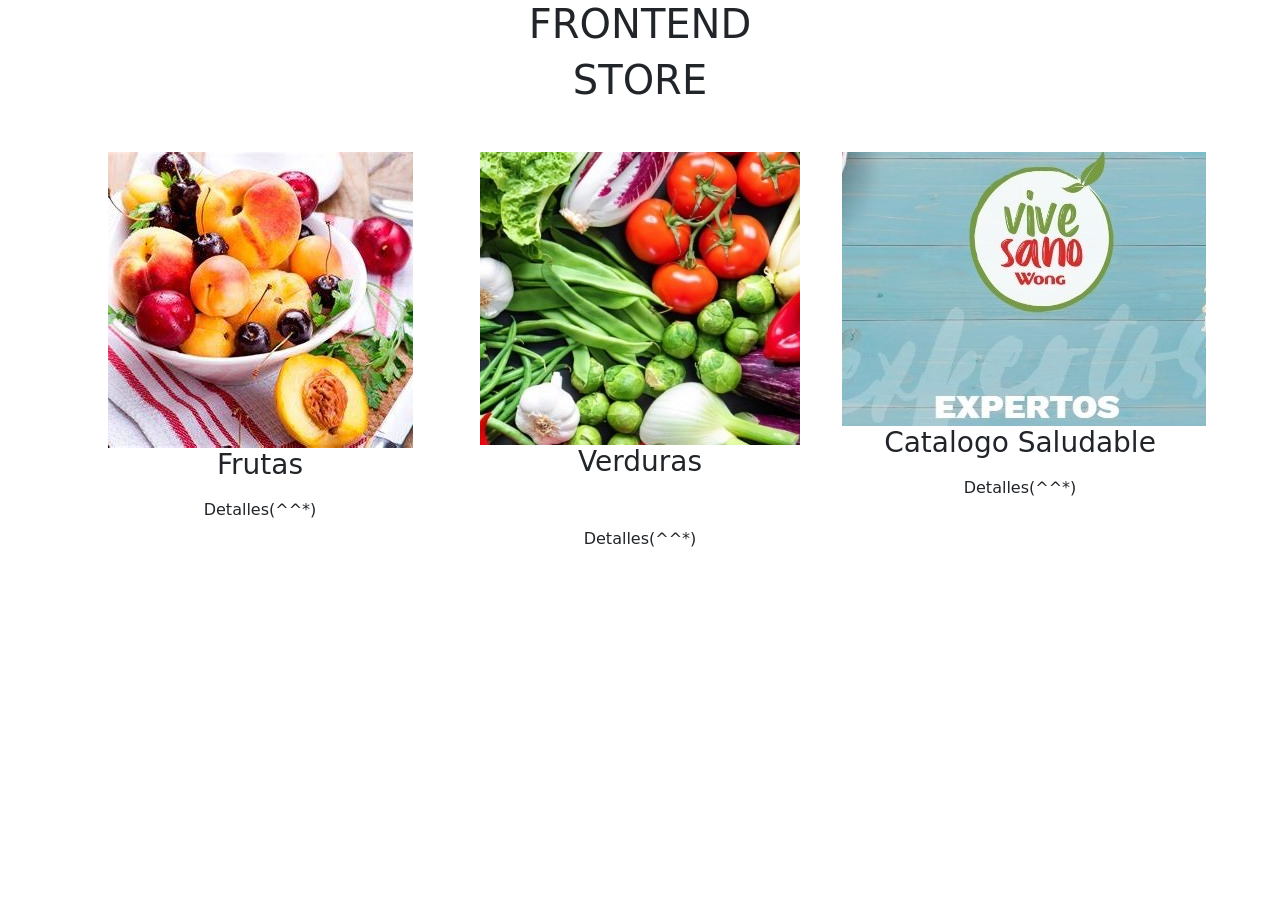
<file: Teniente Alicornio/Index.html>
<!DOCTYPE html>
<html lang="es">
<head>
  <meta charset="UTF-8">
  <title>Bootstrap 5 Example</title>
  <meta charset="utf-8">
  <meta name="viewport" content="width=device-width, initial-scale=1">
  <link href="https://cdn.jsdelivr.net/npm/bootstrap@5.3.2/dist/css/bootstrap.min.css" rel="stylesheet">
  <script src="https://cdn.jsdelivr.net/npm/bootstrap@5.3.2/dist/js/bootstrap.bundle.min.js"></script>
</head>
<body>

<center>
  <h1>FRONTEND</h1>
  <h1>STORE</h1>
</center>
<div class="container mt-5">
  <div class="row">
    <div class="col-sm-4">
      <center><img src="img/Frutas.jpeg">
        <h3>Frutas</h3></center>
      
      <div class="container mt-3">
      <center>Detalles(^^*)</center>
      </div>
    </div>
    
    <div class="col-sm-4">
      <center><img src="img/Verduras.jpg">
        <h3>Verduras</h3></center><br>
       <div class="container mt-3">
      <center>Detalles(^^*)</center>
      </div>
    </div>
    
    <div class="col-sm-4">
    <center><img src="img/Catalogo.jpg">
      <h3>Catalogo Saludable</h3></center>
      
      <div class="container mt-3">
      <center>Detalles(^^*)</center>
      </div>
    </div>
  </div>
</div>

</body>
</html>
</file>
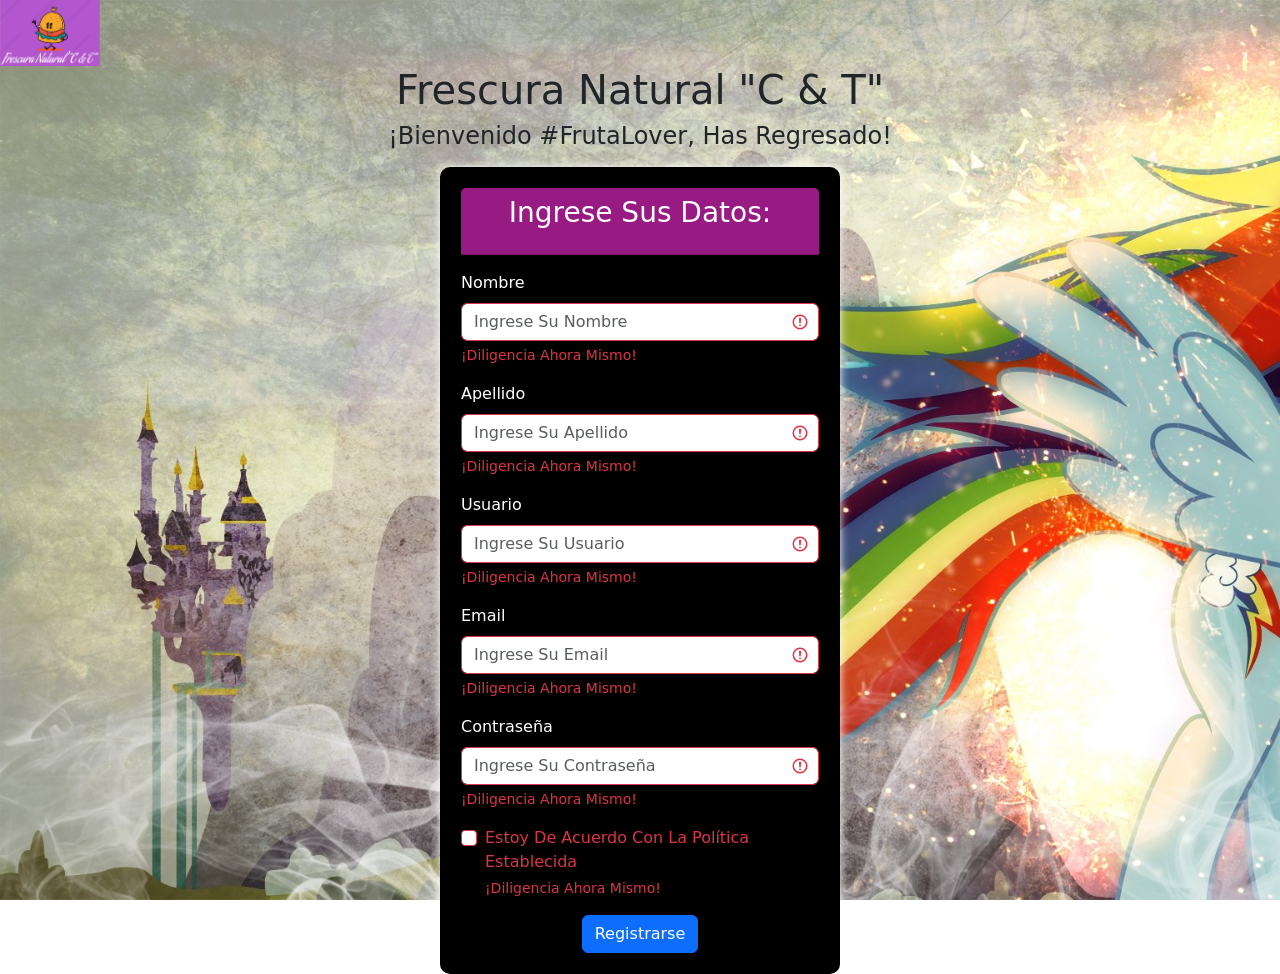
<file: Iniciar.html>
<!DOCTYPE html>
<html>
<head>
  <meta charset="utf-8">
  <meta name="viewport" content="width=device-width, initial-scale=1">
  <link href="https://cdn.jsdelivr.net/npm/bootstrap@5.3.1/dist/css/bootstrap.min.css" rel="stylesheet">
  <script src="https://cdn.jsdelivr.net/npm/bootstrap@5.3.1/dist/js/bootstrap.bundle.min.js"></script>
  <title>Iniciar en Comando</title>

  <style>
    body {
      background-image: url(img/Alicorn.png);
      background-size: cover;
      background-repeat: no-repeat;
      background-attachment: fixed;
    }

    .card {
      margin: 0 auto;
      width: 400px;
      padding: 20px;
      background-color: black;
      border-radius: 10px;
      box-shadow: 0 0 10px white;
    }

    .card-header {
      background-color: #971b82;
      color: white;
      text-align: center;
    }
    label.form-label {
        color: white;
    }
  </style>
</head>
<script>
    document.addEventListener("DOMContentLoaded", function() {
      var formulario = document.querySelector("form");
    
      formulario.addEventListener("submit", function(event) {
        event.preventDefault(); // Evita que el formulario se envíe
    
        // Simula una validación aquí (puedes usar AJAX para verificar en el servidor)
    
        // Si el usuario ya existe, muestra el mensaje de error
        var usuarioExiste = false; // Cambia esto según tu lógica de validación
    
        if (usuarioExiste) {
          document.getElementById("mensajeError").style.display = "block";
          document.getElementById("mensajeExito").style.display = "none";
        } else {
          document.getElementById("mensajeExito").style.display = "block";
          document.getElementById("mensajeError").style.display = "none";
    
          // Aquí puedes redirigir a otra página o realizar otra acción
        }
      });
    });
    </script>
    
<body>

    <div>
            <a class="navbar-brand" href="Frescura_Natural_C_&_T.html">
                <img src="img/Spike.png" alt="Logo Spike" width="100">
            </a>
      </div>
  <div>

    <center>
      <h1>Frescura Natural "C & T"</h1>
      <h4><p>¡Bienvenido #FrutaLover, Has Regresado!</p></div></h4>
    </center>

    <div class="container mt-3">
      <div class="card">
        <div class="card-header">
          <h3><p>Ingrese Sus Datos:</p></h3>
        </div>
        <form action="/action_page.php" class="was-validated">
          <div class="mb-3 mt-3">
            <label for="nombre" class="form-label">Nombre</label>
            <input type="text" class="form-control" id="nombre" placeholder="Ingrese Su Nombre" name="nombre" required>
            <div class="valid-feedback">¡Excelente!</div>
            <div class="invalid-feedback">¡Diligencia Ahora Mismo!</div>
          </div>
          <div class="mb-3 mt-3">
            <label for="apellido" class="form-label">Apellido</label>
            <input type="text" class="form-control" id="apellido" placeholder="Ingrese Su Apellido" name="apellido" required>
            <div class="valid-feedback">¡Excelente!</div>
            <div class="invalid-feedback">¡Diligencia Ahora Mismo!</div>
          </div>
          <div class="mb-3 mt-3">
            <label for="usuario" class="form-label">Usuario</label>
            <input type="text" class="form-control" id="usuario" placeholder="Ingrese Su Usuario" name="usuario" required>
            <div class="valid-feedback">¡Excelente!</div>
            <div class="invalid-feedback">¡Diligencia Ahora Mismo!</div>
          </div>
          <div class="mb-3 mt-3">
            <label for="email" class="form-label">Email</label>
            <input type="text" class="form-control" id="email" placeholder="Ingrese Su Email" name="email" required>
            <div class="valid-feedback">¡Excelente!</div>
            <div class="invalid-feedback">¡Diligencia Ahora Mismo!</div>
          </div>
          <div class="mb-3">
            <label for="contraseña" class="form-label">Contraseña</label>
            <input type="password" class="form-control" id="contraseña" placeholder="Ingrese Su Contraseña" name="contraseña" required>
            <div class="valid-feedback">¡Excelente!</div>
            <div class="invalid-feedback">¡Diligencia Ahora Mismo!</div>
          </div>
          <div class="form-check mb-3">
            <input class="form-check-input" type="checkbox" id="myCheck" name="remember" required>
            <label class="form-check-label" for="myCheck">Estoy De Acuerdo Con La Política Establecida</label>
            <div class="valid-feedback">¡Excelente!</div>
            <div class="invalid-feedback">¡Diligencia Ahora Mismo!</div>
          </div>
          <center><button type="submit" class="btn btn-primary">Registrarse</button></center>
        </form>
      </div>
    </div>
  </div>
  <center>
  <div class="alert alert-success" id="mensajeExito" style="display: none;">
    Registrado con éxito.
  </div>
  <div class="alert alert-danger" id="mensajeError" style="display: none;">
    Usuario ya existente. Intenta con otro.
  </div>
</center>
</div>
</body>
</html>
</file>
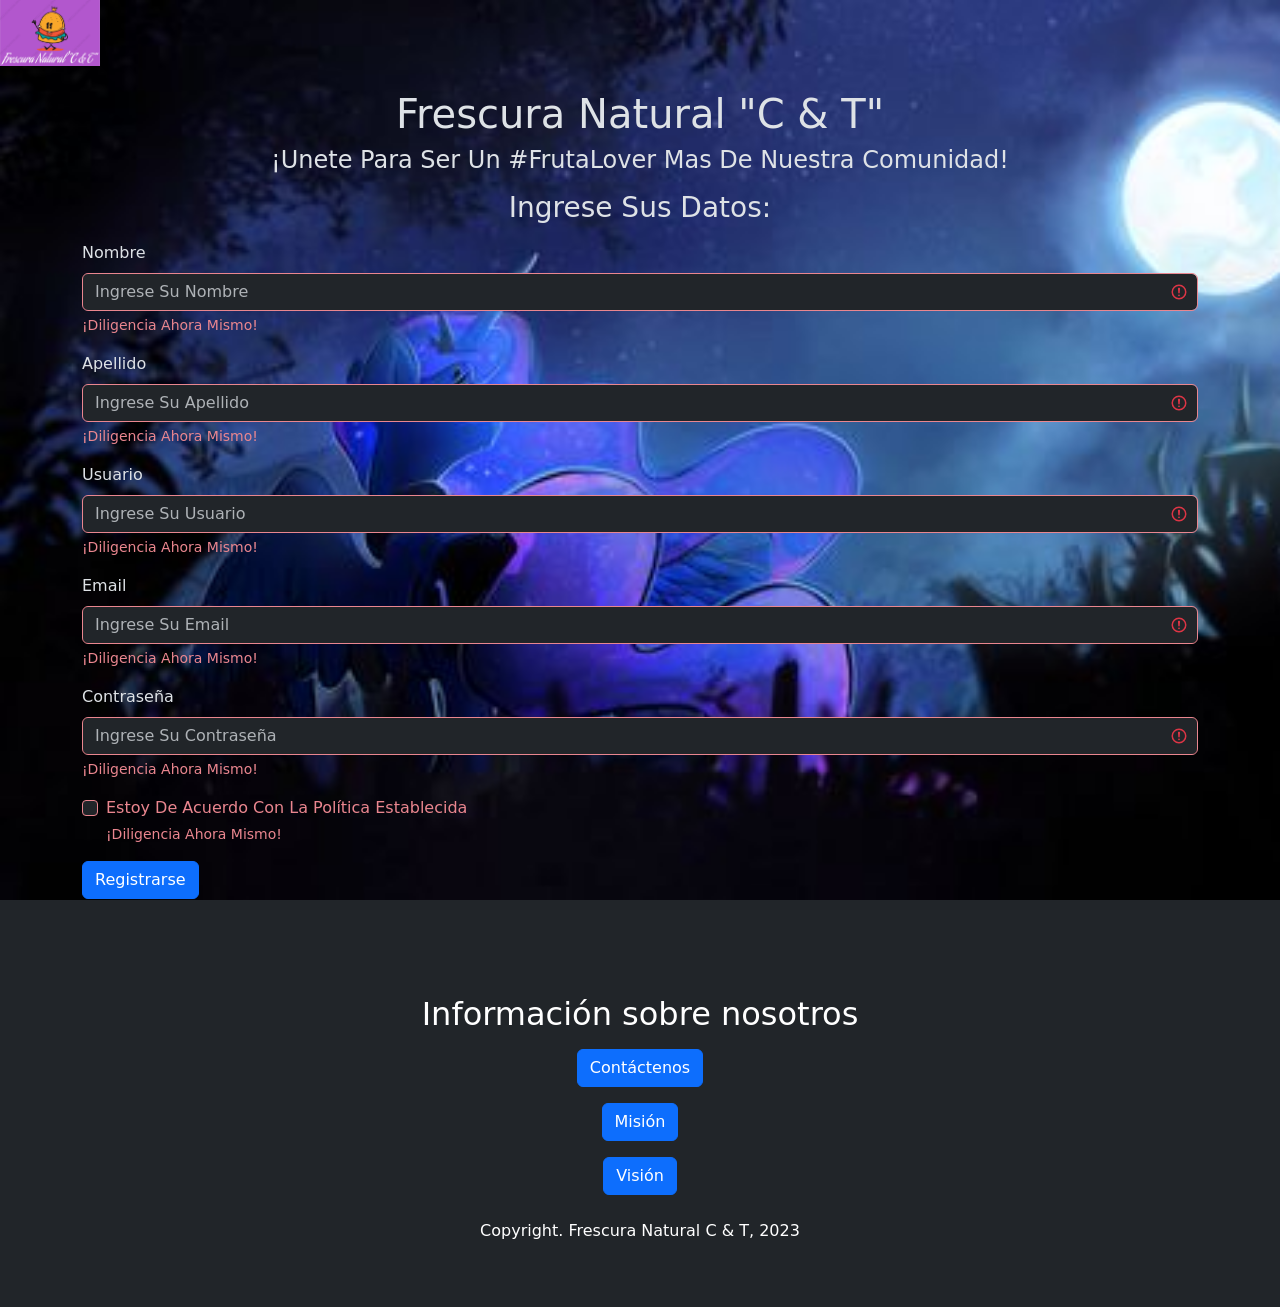
<file: Teniente Alicornio/Registrarse.html>
<!DOCTYPE html>
<html lang="en" data-bs-theme="dark">
<head>
    <title>Registro en Comando</title>
    <meta charset="utf-8">
    <meta name="viewport" content="width=device-width, initial-scale=1">
    <link href="https://cdn.jsdelivr.net/npm/bootstrap@5.3.1/dist/css/bootstrap.min.css" rel="stylesheet">
    <script src="https://cdn.jsdelivr.net/npm/bootstrap@5.3.1/dist/js/bootstrap.bundle.min.js"></script>
    <style>
        body {
            background-image: url(img/Celestia.jpg);
            background-size: cover;
            background-repeat: no-repeat;
            background-attachment: fixed;
        }
        .logo img {
            max-width: 100px; /* Ajusta el tamaño del logo según tus necesidades */
        }
    </style>
</head>
<body>
    <div>
        <a class="navbar-brand" href="Frescura_Natural_C_&_T.html">
            <div class="logo">
                <img src="img/Spike.png" alt="Logo Spike">
            </div>
        </a>
    </div>
    <div>
        <br>
        <center>
            <h1>Frescura Natural "C & T"</h1>
            <h4><p>¡Unete Para Ser Un #FrutaLover Mas De Nuestra Comunidad!</p></div></h4>
        </center>
    </div>
</body>
</html>


</body>
</html>

      <div class="container mt-3">
        <center>
        <h3><p>Ingrese Sus Datos:</p></h3>
      </center>
        <form action="/action_page.php" class="was-validated">
          <div class="mb-3 mt-3">
            <label for="uname" class="form-label">Nombre</label>
            <input type="text" class="form-control" id="uname" placeholder="Ingrese Su Nombre" name="uname" required>
            <div class="valid-feedback">¡Excelente!</div>
            <div class="invalid-feedback">¡Diligencia Ahora Mismo!</div>
          </div>
          <div class="mb-3 mt-3">
            <label for="uname" class="form-label">Apellido</label>
            <input type="text" class="form-control" id="uname" placeholder="Ingrese Su Apellido" name="uname" required>
            <div class="valid-feedback">¡Excelente!</div>
            <div class="invalid-feedback">¡Diligencia Ahora Mismo!</div>
          </div>
          <div class="mb-3 mt-3">
            <label for="uname" class="form-label">Usuario</label>
            <input type="text" class="form-control" id="uname" placeholder="Ingrese Su Usuario" name="uname" required>
            <div class="valid-feedback">¡Excelente!</div>
            <div class="invalid-feedback">¡Diligencia Ahora Mismo!</div>
          </div>
          <div class="mb-3 mt-3">
            <label for="uname" class="form-label">Email</label>
            <input type="text" class="form-control" id="uname" placeholder="Ingrese Su Email" name="uname" required>
            <div class="valid-feedback">¡Excelente!</div>
            <div class="invalid-feedback">¡Diligencia Ahora Mismo!</div>
          </div>
          <div class="mb-3">
            <label for="pwd" class="form-label">Contraseña</label>
            <input type="password" class="form-control" id="pwd" placeholder="Ingrese Su Contraseña" name="pswd" required>
            <div class="valid-feedback">¡Excelente!</div>
            <div class="invalid-feedback">¡Diligencia Ahora Mismo!</div>
          </div>
          <div class="form-check mb-3">
            <input class="form-check-input" type="checkbox" id="myCheck"  name="remember" required>
            <label class="form-check-label" for="myCheck">Estoy De Acuerdo Con La Política Establecida</label>
            <div class="valid-feedback">¡Excelente!</div>
            <div class="invalid-feedback">¡Diligencia Ahora Mismo!</div>
          </div>
        <button type="submit" class="btn btn-primary"><a class="nav-link" href="Ingreso_Ahora_Si.html">Registrarse</a></button>
        </form>
      </div>
      
        <br><br>
      
      <div class="container-fluid p-5 bg-dark text-white text-center">
      
      <center><h2>Información sobre nosotros</h2></center>
      
      <div class="offcanvas offcanvas-top" id="demo1">
        <div class="offcanvas-body"><br>
         <p>Dirección: Soacha-Cundinamarca</p>
         <p>Teléfono: 3208143928</p>
         <p>Correo Electrónico: katherinegutierrezgarcia76@gmail.com</p>
         <p>Horario de Atención: 7 am - 6 pm</p>
         <p>¡Estamos aquí para ayudarte! Si tienes alguna pregunta, comentario o solicitud especial, no dudes en ponerte en contacto con nosotros.
          Nuestro equipo de expertos en alimentos frescos y saludables está listo para asistirte en lo que necesites.</p>
        </div>
      </div>
      
      <div class="container-fluid mt-3">
        <button class="btn btn-primary" type="button" data-bs-toggle="offcanvas" data-bs-target="#demo1">
          Contáctenos
        </button>
      </div>
      
      <div class="offcanvas offcanvas-top" id="demo"><br>
        <center><h3 class="offcanvas-title">Misión de Frescura Natural "C & T"</h3>
          <p>En Frescura Natural "C & T", nuestra misión es promover un estilo de vida saludable y consciente a través de la oferta de productos frescos y naturales. Nos comprometemos a brindar a nuestros clientes la mejor selección de frutas, verduras, hierbas, condimentos, frutos secos y snacks saludables, todos de la más alta calidad. Trabajamos incansablemente para apoyar a la comunidad en la adopción de hábitos alimenticios equilibrados, sostenibles y deliciosos. Nuestra pasión por la frescura y la nutrición es el motor que impulsa nuestro negocio, y nos esforzamos por ser un referente en la industria de alimentos saludables</p></center>
      </div>
        
      <div class="container-fluid mt-3">
        <button class="btn btn-primary" type="button" data-bs-toggle="offcanvas" data-bs-target="#demo">
          Misión
        </button>
      
        <div class="offcanvas offcanvas-top" id="demo2"><br>
          <center><h3 class="offcanvas-title">Visión de Frescura Natural "C & T"</h3>
          <p>Nuestra visión en Frescura Natural "C & T" es convertirnos en el destino de preferencia para aquellos que buscan alimentos frescos y saludables en Colombia. Visualizamos un futuro en el que cada persona tenga acceso fácil y conveniente a productos naturales que mejoren su bienestar y calidad de vida. Nos esforzamos por ser líderes en sostenibilidad, promoviendo prácticas agrícolas responsables y reduciendo nuestro impacto ambiental. A medida que crecemos, buscamos expandir nuestro alcance y compartir la pasión por la alimentación saludable en toda la región. En última instancia, aspiramos a contribuir a una sociedad más saludable y feliz.</p></center>
      </div>
      
      <div class="container-fluid mt-3">
        <button class="btn btn-primary" type="button" data-bs-toggle="offcanvas" data-bs-target="#demo2">
          Visión
        </button>
      </div>
      
      <br>
      
      <p>Copyright. Frescura Natural C & T, 2023</p>
      
      </div>
      
      </body>
      </html>
</file>
